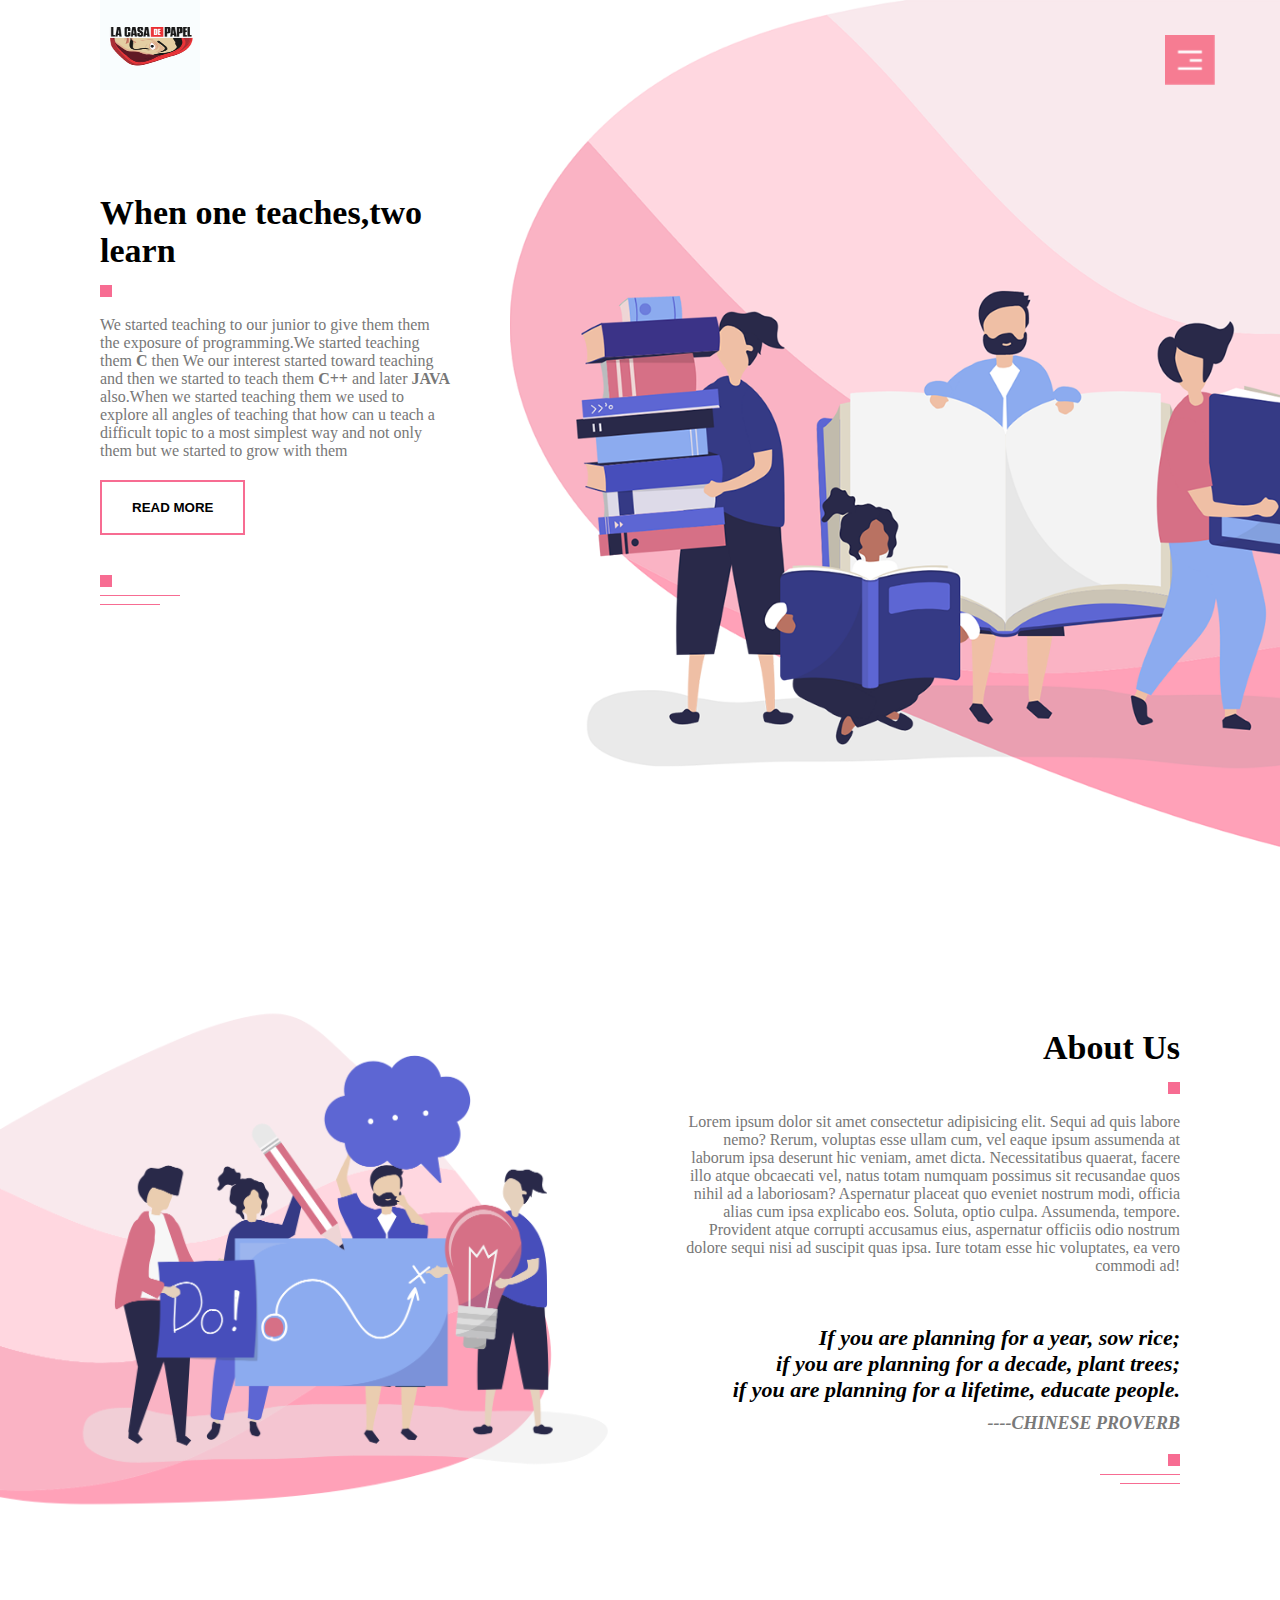
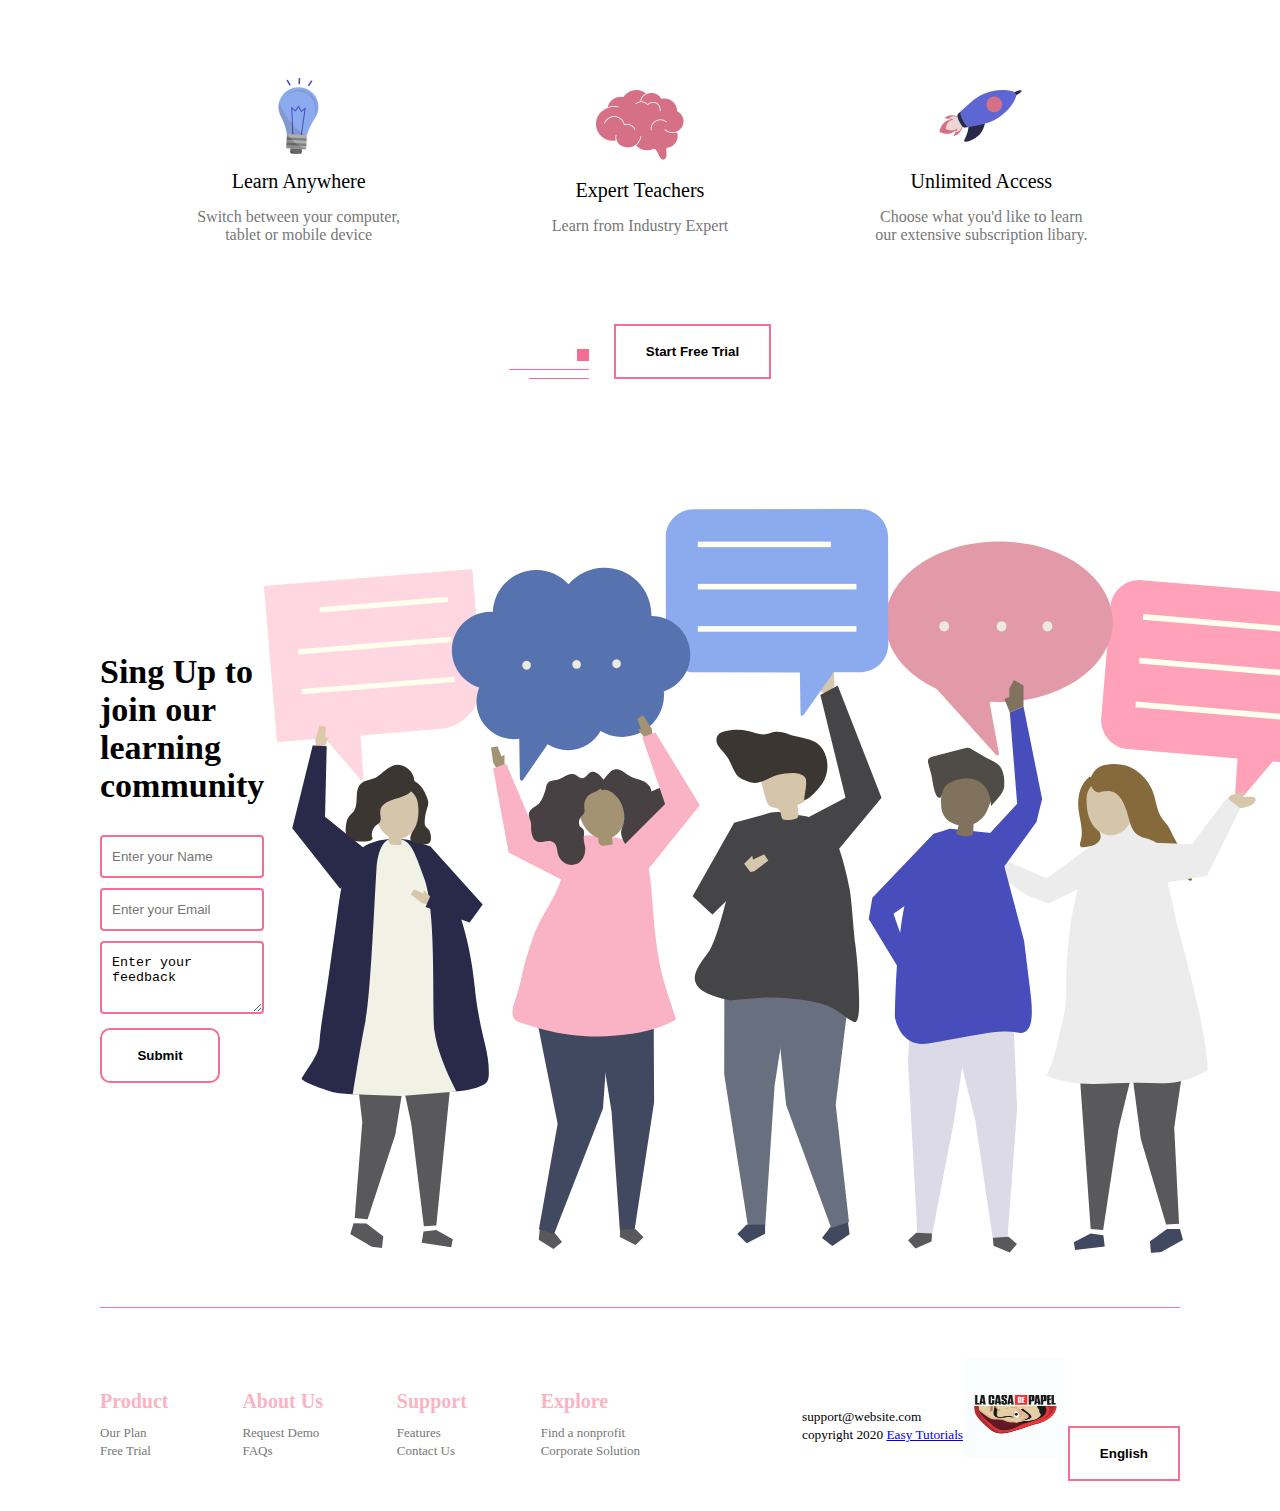
<file: 1/index.html>
<!DOCTYPE html>
<html lang="en">
<head>
    <meta charset="UTF-8">
    <meta http-equiv="X-UA-Compatible" content="IE=edge">
    <meta name="viewport" content="width=device-width, initial-scale=1.0">
    <title>Document</title>
    <link rel="stylesheet" href="style.css">
</head>
<body>
        <section id="header">
                <div class="container">
                    <img id="mylogo" src="images/mylogo.png"/>
                    <div class="header-text">
                        <h1>When one teaches,two learn</h1>
                        <span class="square"></span>
                        <p>We started teaching to our junior to give them them the exposure of programming.We started teaching them <strong>C</strong>  then We
                        our interest started toward teaching and then we started to teach them <strong>C++</strong>  and later <strong>JAVA</strong>  also.When we started teaching them
                     we used to explore all angles of teaching that how can u teach a difficult topic to a most simplest way and not only them but 
                    we started to grow with them </p>
                    <button class="common-btn">READ MORE</button>
                       <div class="line">
                        <span class="line-1"></span><br>
                        <span class="line-2"></span><br>
                        <span class="line-3"></span>
                    </div>         
                    </div>
                </div>
        </section>

        <!-- SIDE NAVIGATION-->
        <nav id="sideNav">
            <ul>
                <li><a href="#">HOME</a></li>
                <li><a href="#">ABOUT US</a></li>
                <li><a href="#">FEATURES</a></li>
                <li><a href="#">COURSES</a></li>
                <li><a href="#">CONTACT</a></li>
            </ul>
        </nav>
        <img src="images/menu.png" alt="menu" id="menuBtn"/>


        <!-- ABOUT US -->
        <section id="about">
            <div class="about-left-col">
                <img src="images/about.png" alt="about us">
            </div>
            <div class="about-right-col">
                <div class="about-text">
                    <h1>About Us</h1>
                    <span class="square"></span>
                    <p>Lorem ipsum dolor sit amet consectetur adipisicing elit. Sequi ad quis labore nemo? Rerum, voluptas esse ullam cum, vel eaque ipsum assumenda at laborum ipsa deserunt hic veniam, amet dicta.
                    Necessitatibus quaerat, facere illo atque obcaecati vel, natus totam numquam possimus sit recusandae quos nihil ad a laboriosam? Aspernatur placeat quo eveniet nostrum modi, officia alias cum ipsa explicabo eos.
                    Soluta, optio culpa. Assumenda, tempore. Provident atque corrupti accusamus eius, aspernatur officiis odio nostrum dolore sequi nisi ad suscipit quas ipsa. Iure totam esse hic voluptates, ea vero commodi ad!</p>
                    <h2>If you are planning for a year, sow rice;<br> if you are planning for a decade, plant trees;<br> if you are planning for a lifetime, educate people.</h2>
                    <h3>----CHINESE PROVERB</h3>
                    <div class="line">
                        <span class="line-1"></span><br>
                        <span class="line-2"></span><br>
                        <span class="line-3"></span>
                    </div>    
                </div>
            </div>
        </section>

            <!-- Features -->

            <section id="features">
                    <div class="features-row">
                        <div class="feature-col">
                            <img src="images/pic-1.png"/>
                            <h4>Learn Anywhere</h4>
                            <p>Switch between your computer,<br>tablet or mobile device</p>
                        </div>
                        <div class="feature-col">
                            <img src="images/pic-2.png"/>
                            <h4>Expert Teachers</h4>
                            <p>Learn from Industry Expert</p>
                        </div>
                        <div class="feature-col">
                            <img src="images/pic-3.png"/>
                            <h4>Unlimited Access</h4>
                            <p>Choose what you'd like to learn<br> our extensive subscription libary.</p>
                        </div>
                    </div>
                   <div class="feature-btn">
                    <div class="line">
                        <span class="line-1"></span><br>
                        <span class="line-2"></span><br>
                        <span class="line-3"></span>
                    </div>   
                    <button class="common-btn">Start Free Trial</button>
                   </div> 
            </section>

            <!-- CONTACT -->
            <section id="contact">
                <div class="container contact-row">
                    <div class="contact-left-col">
                        <h1>Sing Up to join our<br>learning community</h1>
                        <form>
                            <input type="text" placeholder="Enter your Name"/>
                            <input type="text" placeholder="Enter your Email"/>
                            <textarea name="feedback" rows="3" cols="40">Enter your feedback</textarea>
                            <button class="common-btn">Submit</button>
                        </form>
                    </div>
                    <div class="contact-right-col">
                        <img src="images/contact.png" alt="contact">
                    </div>
                </div>
            </section>

            <!-- FOOTER -->
            <section id="footer">
                <div class="container footer-row">
                    <hr>
                    <div class="footer-left-col">
                        <div class="footer-links">
                            <div class="link-title">
                                <h4>Product</h4>
                                <small>Our Plan</small><br>
                                <small>Free Trial</small>
                            </div>
                            <div class="link-title">
                                <h4>About Us</h4>
                                <small>Request Demo</small><br>
                                <small>FAQs</small>
                            </div>
                            <div class="link-title">
                                <h4>Support</h4>
                                <small>Features</small><br>
                                <small>Contact Us</small>
                            </div>
                            <div class="link-title">
                                <h4>Explore</h4>
                                <small>Find a nonprofit</small><br>
                                <small>Corporate Solution</small>
                            </div>
                        </div>
                    </div>
                    <div class="footer-right-col">
                        <div class="footer-info">
                            <div class="copyright-text">
                                <small>support@website.com</small><br>
                                <small>copyright 2020 <a href="https://www.youtube.com/c/EasyTutorialsVideo?sub_confirmation=1">Easy Tutorials</a></small>
                            </div>
                            <div class="footer-logo">
                                <img src="images/mylogo.png" id="mylogo">
                                <button class="common-btn">English</button>
                            </div>
                        </div>
                    </div>
                </div>
            </section>
        <script>
            const menuBtn = document.getElementById("menuBtn");
            const sideNav = document.getElementById("sideNav");
            sideNav.style.right="-250px";
            menuBtn.onclick= function (){
                if(sideNav.style.right=="-250px"){
                    sideNav.style.right="0";
                    
                }else{
                    sideNav.style.right="-250px";
                }
            }
        </script>
</body>
</html>
</file>
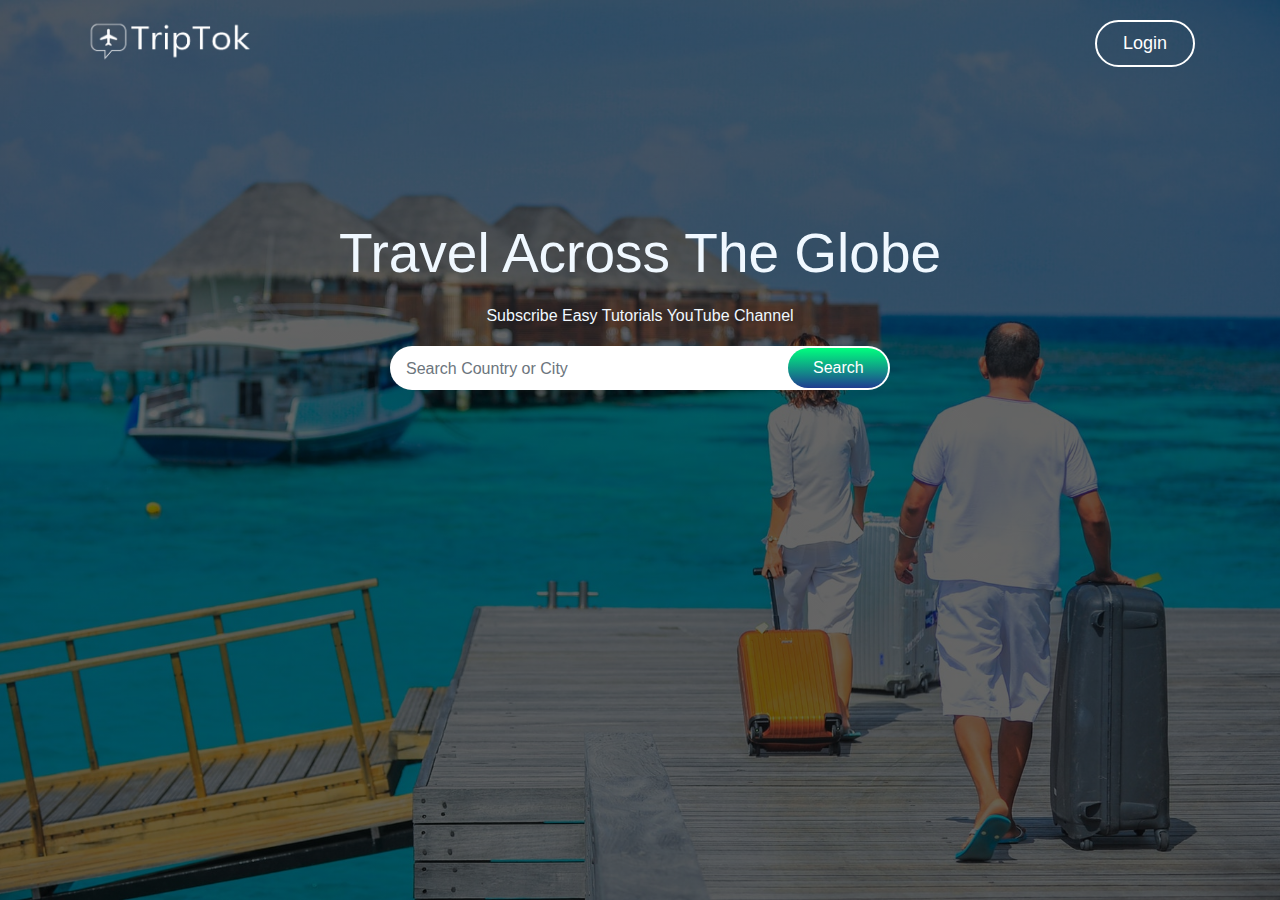
<file: 2.Travel Website/index.html>
<html>

<head>
    <title>Travel Website - Easy Tutorials</title>
    <link rel="stylesheet" href="style.css">
    <link rel="stylesheet" href="https://stackpath.bootstrapcdn.com/font-awesome/4.7.0/css/font-awesome.min.css">
    <meta name="viewport" content="width=device-width, initial-scale=1.0">
    <link rel="stylesheet" href="https://stackpath.bootstrapcdn.com/bootstrap/4.3.1/css/bootstrap.min.css">
</head>

<body>
    <section class="header">
        <div class="container">
            <img src="images/triptok.png">
            <button type="button" class="login-btn">Login</button>
        </div>
        <h1>Travel Across The Globe</h1>
        <p>Subscribe Easy Tutorials YouTube Channel</p>
        <div class="input-group">
            <input type="text" class="form-control" placeholder="Search Country or City">
            <div class="input-group-append">
                <button type="submit" class="input-group-text btn">Search</button>
            </div>
        </div>
    </section>

</body>

</html>
</file>
<file: 1/style.css>
*{
    margin:0;
    padding:0;
}

#header{
    height: 100vh;
    background-image: url(images/background.png);
    background-position: center;
    background-size: cover;
    background-repeat: no-repeat;
    
}
.container{
    margin-left: 100px;
    margin-right: 100px;
    
}

#mylogo{
    rotate: 90deg;
    /* border: 1px solid black; */
    height: 100px;
    width: 100px;
    opacity: 0.9;
    margin-top: -10px;
}

.header-text{
    max-width: 350px;
    margin-top: 100px;
}

h1{
    font-size: 34px;
}
.square{
    height: 12px;
    width: 12px;
    display: inline-block;
    background-color: #f76c92;
    margin: 15px 0;
}
p{
    font-size: 16px;
    line-height: 18px;
    color: #777;
}
.common-btn{
    padding: 18px 30px;
    outline: none;
    border: 2px solid #f76c92;
    background: transparent;
    font-weight: 700;
    cursor: pointer;
}
.header-text button{
    margin-top: 20px;
    margin-bottom: 40px;
}

.line-1{
    height: 12px;
    width: 12px;
    display: inline-block;
    background-color: #f76c92;
}

.line-2{
    height: 1px;
    width: 80px;
    display: inline-block;
    background-color: #f76c92;
}
.line-3{
    height: 1px;
    width: 60px;
    display: inline-block;
    background-color: #f76c92;
}

.line{
    line-height: 8px;
}

/* SIDE NAVBAR */
#sideNav{
    position: fixed;
    top: 0;
    right: -250px;
    /* border: 3px solid; */
    width: 250px;
    height: 50vh;
    background: #f76c92;
    z-index: 2;
    transition: 0.5s ease-in-out;

}

nav ul li{
    list-style: none;
    margin: 50px 20px;
}

nav ul li a{
    text-decoration: none;
    color: #fff;
}

#menuBtn{
    position: fixed;
    top:35px;
    right: 65px;
    z-index: 3;
    width: 50px;
    cursor: pointer;
}

/* About */
#about{
    padding: 100px 0;
    display: flex;
    align-items: center;
    flex-wrap: nowrap;
}
.about-left-col{
    flex-basis: 50%;
}

.about-left-col img{
    width: 100%;
}
.about-right-col{
    /* height: 40px; */
    flex-basis: 50%;
    text-align: right;
}

.about-text{
    display: inline-block;
    max-width: 500px;
    margin-right: 100px;
}

.about-text h2{
    margin: 50px 0 10px;
    font-size: 22px;
    font-style: italic;
}

.about-text h3{
    font-size: 18px;
    font-style: italic;
    color: #797979;
    margin-bottom: 20px;
}

/* Features */
#features{
    padding-top: 50px;
    padding-bottom: 50px;
}
.features-row{
    width: 80%;
    margin: auto;
    display: flex;
    align-items: center;
    justify-content: space-around;
    flex-wrap: wrap;
    text-align: center;
}
.feature-col{
    flex-basis: 25%;
    text-align: center;
}

.feature-col img{
    width: 100px;
}

.feature-col h4{
    margin-bottom:15px;
    font-size: 20px;
    font-weight: 400;
}

.feature-btn{
    margin: 80px;
    display: flex;
    justify-content: center;
    align-items: flex-end;
}

.feature-btn .line{
    text-align: right;
    display: inline-block;
    margin-right: 25px;
}




/* Contact */

.contact-row{
    display: flex;
    align-items: center;
    flex-wrap: nowrap;
}

.contact-right-col,.contact-left-col{
    flex-basis: 50%;
}
.contact-left-col img{
    width: 100%;
}
form{
    max-width: 350px;
    margin:30px 0;
}

form input,form textarea{
    width: 100%;
    padding: 12px 10px;
    margin-bottom:10px ;
    outline: none;
    border: 2px solid #f76c92;
    border-radius: 4px;
    box-shadow: none;
    box-sizing: border-box;
}
form button{
    width: 120px;
    padding: 5px;
    border-radius: 10px;
}

#footer{
    padding: 50px 0 30px;
}
hr{
    width: 100%;
    border: 0;
    border-top: 1px solid #f67c92;
}
.footer-row{
    display: flex;
    justify-content: space-between;
    align-items: center;
    flex-wrap:wrap ;
}
.footer-right-col{
    flex-basis: 35%;
}
.footer-left-col{
    flex-basis: 50%;
    margin-top: 60px;
}
.footer-links{
    display: flex;
    align-items: center;
    justify-content: space-between;
    flex-wrap: wrap;
}
.link-title h4{
    color: #fab3c4;
    margin-bottom: 10px;
    font-size: 20px;
}
.link-title small{
    font-size: 13px;
    color:#777;
}

.footer-info{
    display: flex;
    align-items: center;
    justify-content: space-between;
    flex-wrap: wrap;
    margin-top: 60px;
}

.footer-logo img{
    rotate: 90deg;
    height: 100px;
    width: 100px;
    opacity: 0.9;
}

/* Social-ICONS */

.social-icons{
    width: 50px;
    position: fixed;
    top:50%;
    left: 0;
    display: flex;
    flex-direction: column;
    transform: translateY(-50%);
    z-index: 1;
}

.social-icons img{
    display: block;
    width: 20px;
    margin:0 auto 20px;
    cursor: pointer;
}
</file>
<file: 2.Travel Website/style.css>
*{
    padding: 0;
    margin: 0;
}
.header
{
    height: 100%;
    background-image: linear-gradient(rgba(0,0,0,0.6),rgba(0,0,0,0.6)),
     url(./images/banner1.jpg); 
    background-size: cover;
    background-position: center;
    background-attachment: fixed;
    padding-top: 20px;
    text-align: center;
    color:aliceblue;
}
.header img{
    width: 170px;
    float: left;
}
.login-btn{
    width: 100px;
    padding: 8px 0;
    outline: none !important;
    border: 2px solid #fff;
    border-radius: 50px; 
    color: #fff;
    font-size: large;
    background: transparent;
    float: right;
}

.header h1{
    padding-top: 200px;
    padding-bottom:0;
    font-size: 55px;
}

.header p{
    margin: 18px 0;
}

.input-group{
    width: 70%;
    max-width: 500px;
    border-radius: 30px;
    background: #fff;
    margin: auto;
    padding: 2px;
}
.form-control{
    border: 0 !important;
    border-radius: 30px!important;
    margin: 2px;
    box-shadow: none !important;
}
.input-group-text{
    width: 100px;
    background: linear-gradient(#00ff7e,#1f3d90);
    border: 0 !important;
    color:#fff !important;
    padding: 0 25px !important;
    border-radius:30px !important;
    box-shadow: none !important;
}
</file>
